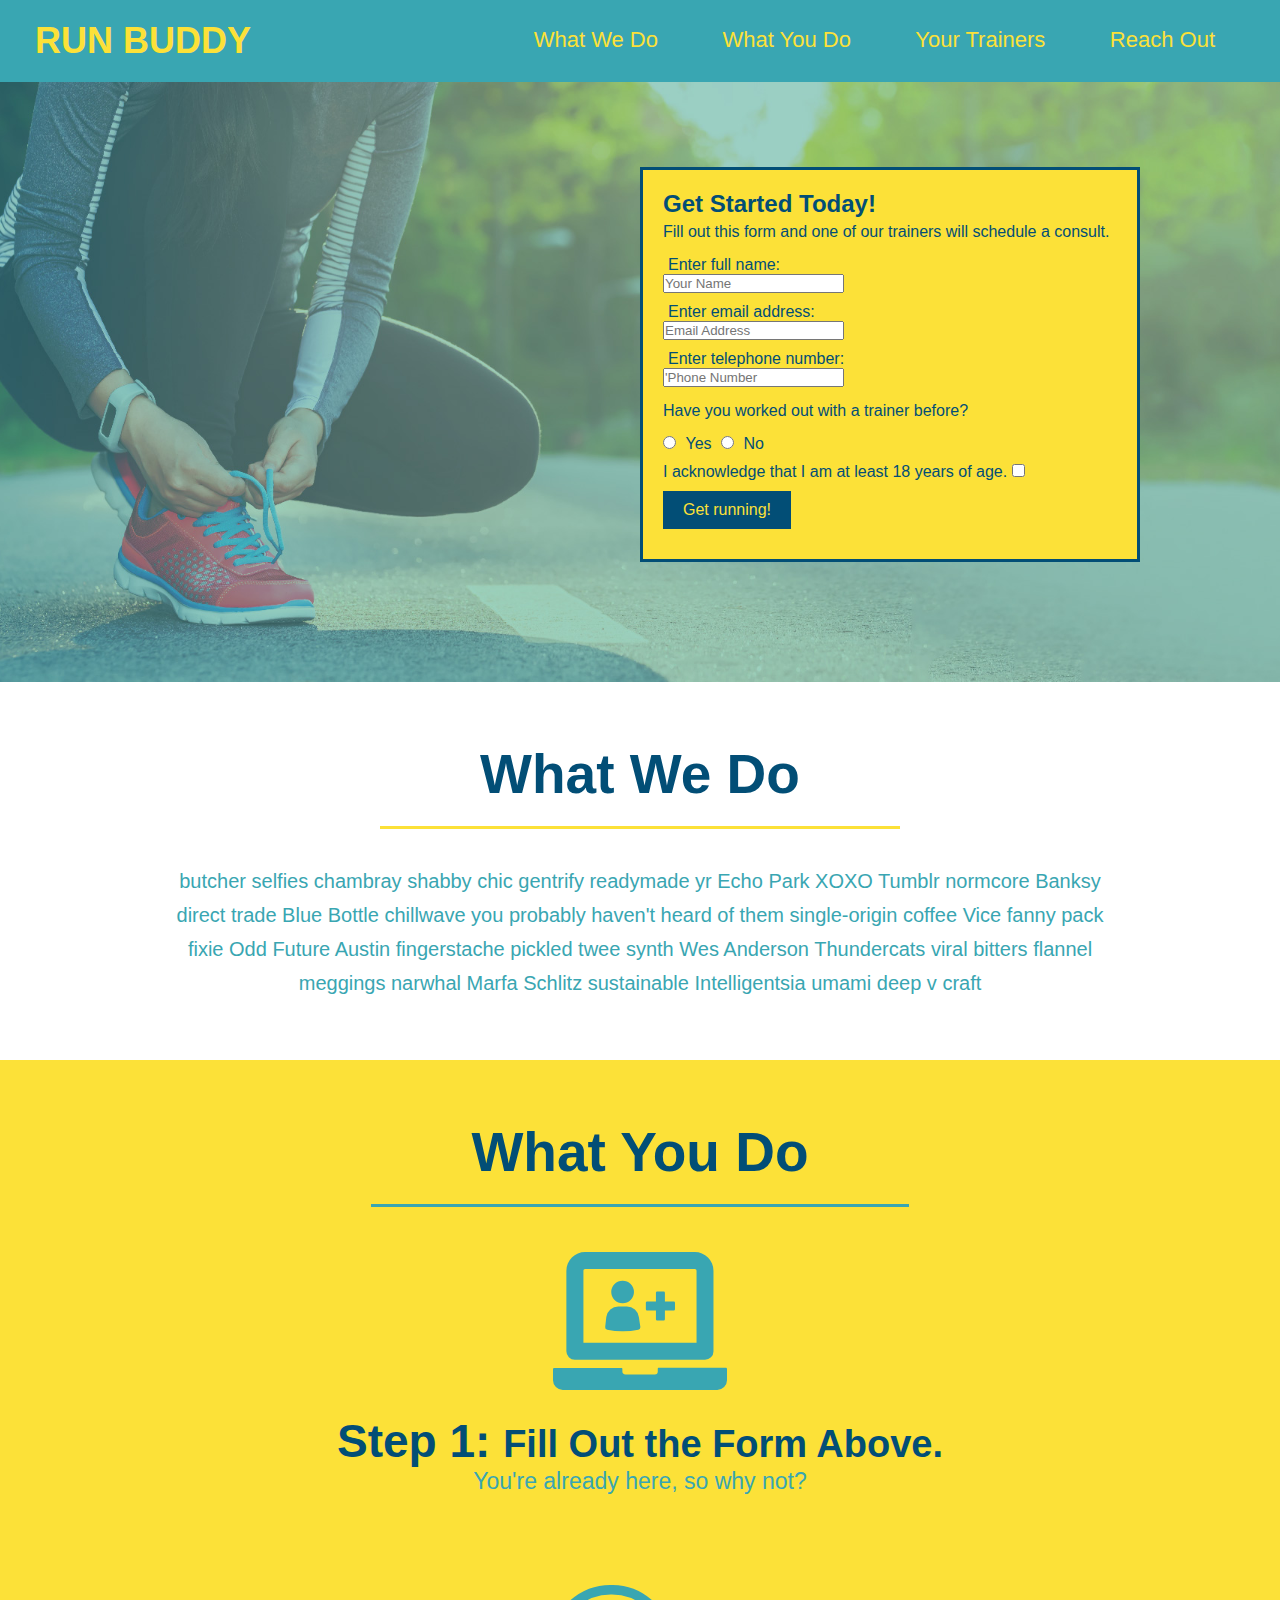
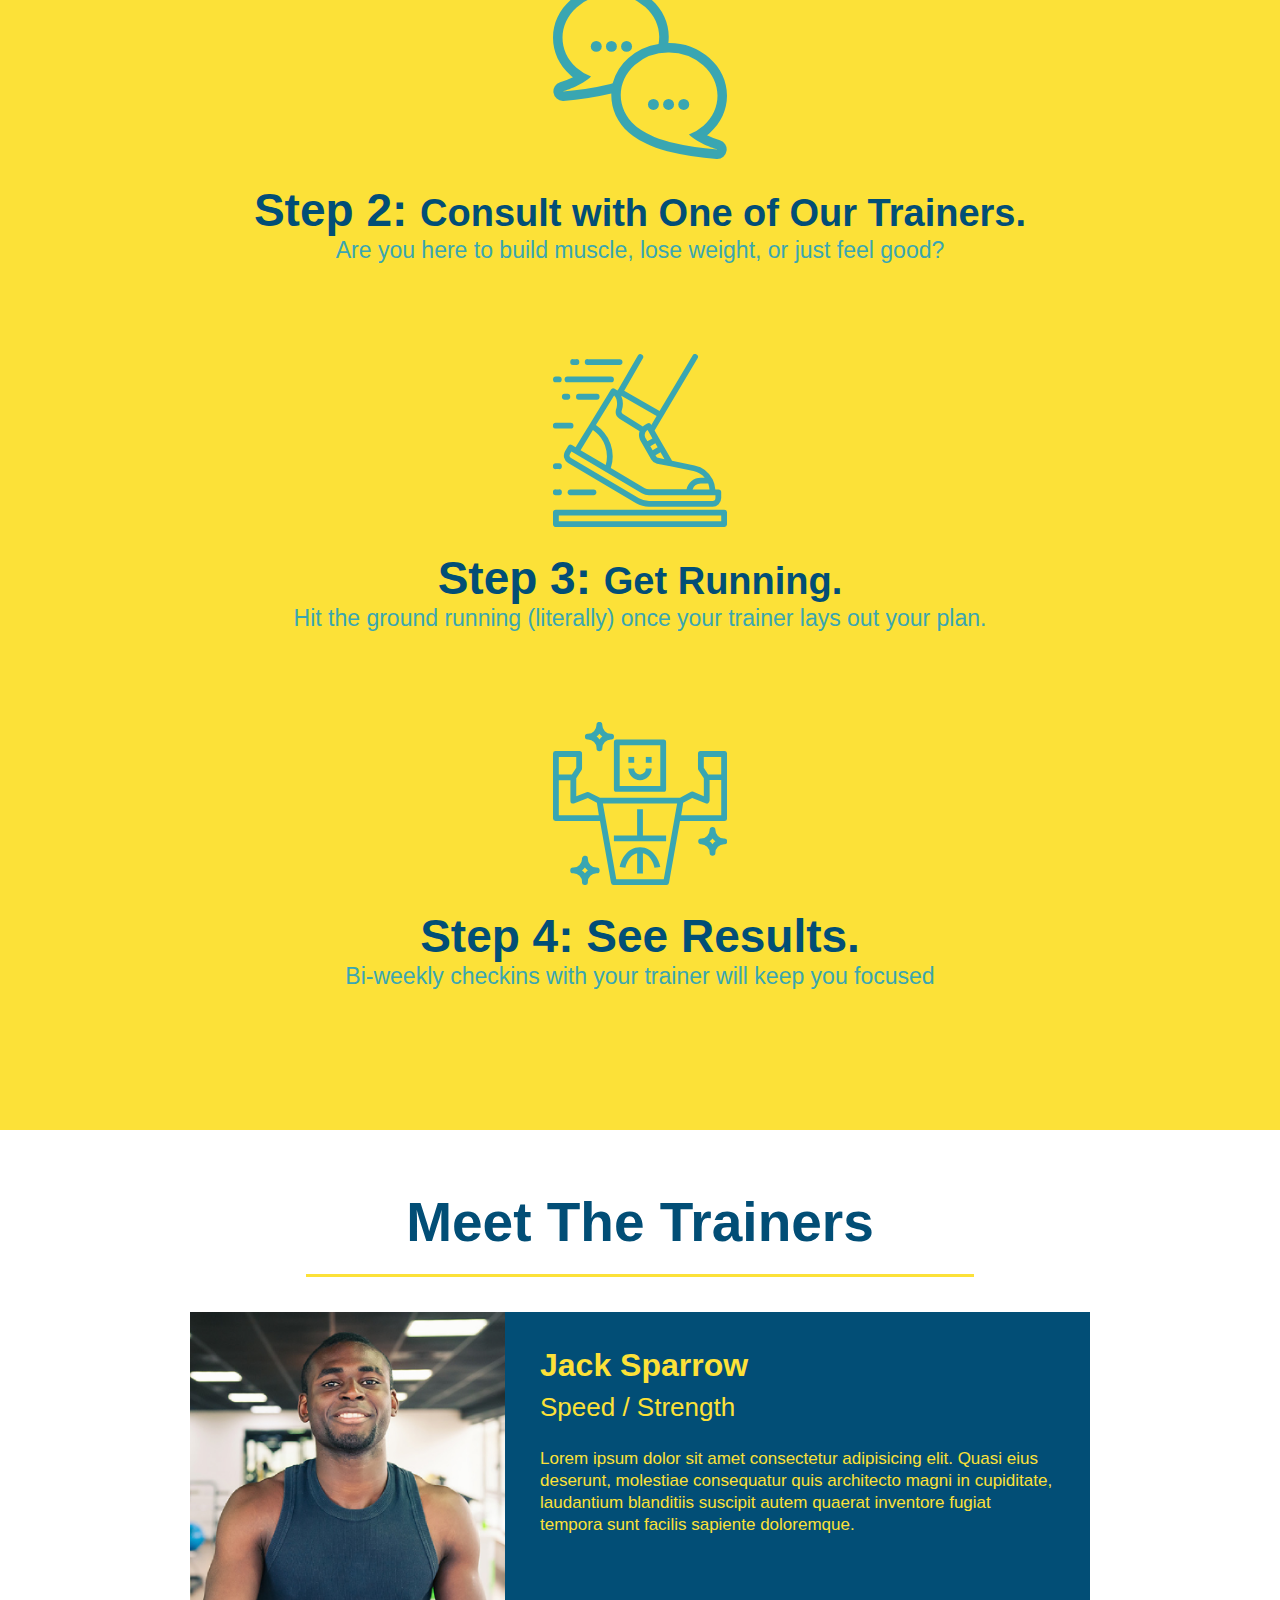
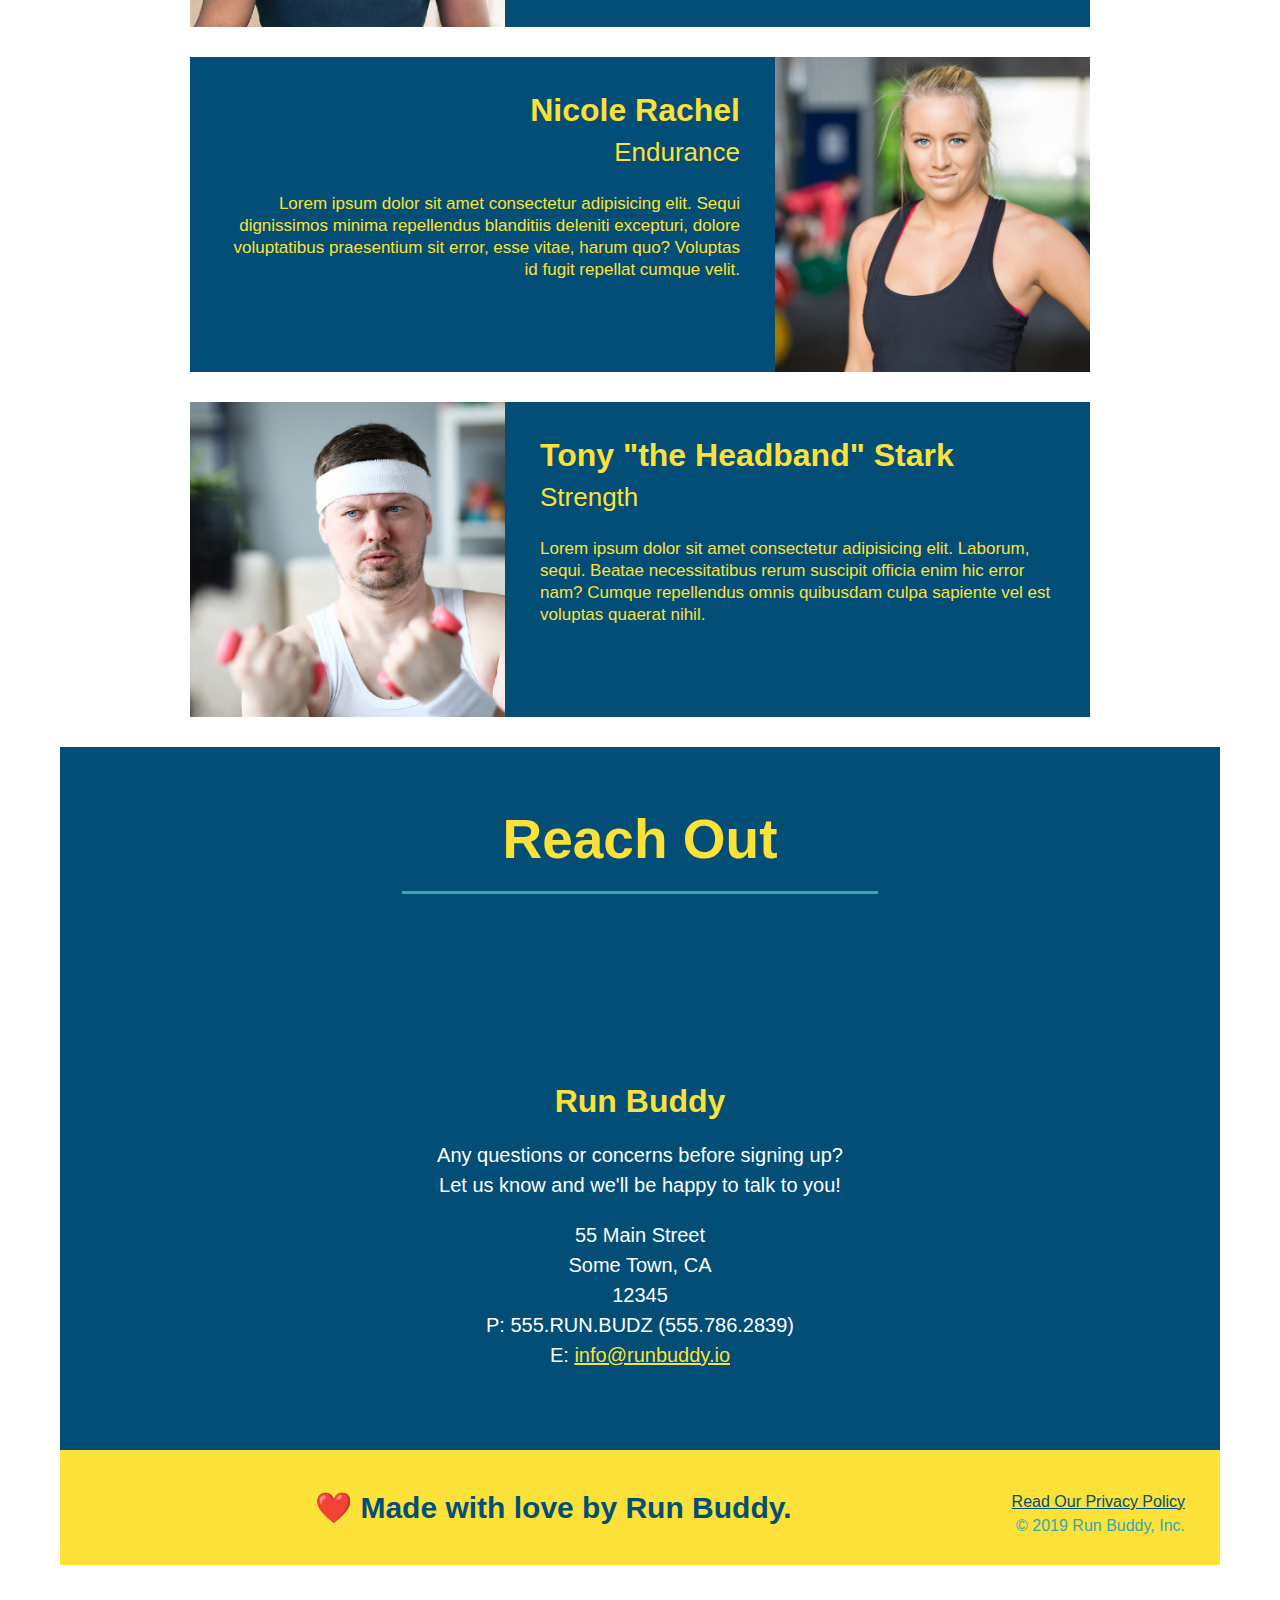
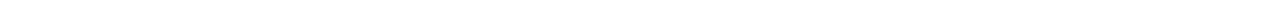
<file: index.html>
<!DOCTYPE html>
<html lang="en">
  <head>
    <meta charset="UTF-8" />
    <title>Run Buddy</title>
    <link rel="stylesheet" href="./assets/css/style.css" />
      </head>
  </head>
  <body>
<!-- navigation -->
<header>
    <h1>
        <a href ="/">RUN BUDDY</a>
    </h1>
    <nav>
        <!-- Unordered list element -->
      <ul>
        <!-- List item element-->
        <li>
          <!-- Anchor element -->
          <a href="#what-we-do">What We Do</a>
        </li>
        <li>
          <a href="#what-you-do">What You Do</a>
        </li>
        <li>
          <a href="#your-trainers">Your Trainers</a>
        </li>
        <li>
          <a href="#reach-out">Reach Out</a>
        </li>
      </ul>
    </nav>
</header>
  
  <!-- hero/jumbotron -->
  <section class="hero">
    <div class="hero-form">
      <h2>Get Started Today!</h2>
      <p>Fill out this form and one of our trainers will schedule a consult.</p>
      <form>
        <fieldset>
          <label for="fullName">Enter full name:</label>
          <input id="fullName" type="text" name="fullName" placeholder="Your Name"/>
        </fieldset>
        <fieldset>
          <label for="emailAddress">Enter email address:</label>
          <input id="emailAddress" type="email" name="emailAddress" placeholder="Email Address"/>
        </fieldset>
        <fieldset>
          <label for="telephoneNumber">Enter telephone number:</label>
          <input id="telephoneNumber" type="tel" name="telephoneNumber" placeholder="'Phone Number"/>
        </fieldset>
        <fieldset>
          <p>Have you worked out with a trainer before?</p>
          <input type="radio" id="Yes" name="YesNo"/>
          <label for="Yes" class="inlineLabel">Yes</label>
          <input type="radio" id="No" name="YesNo"/>
          <label for="No" class="inlineLabel">No</label>
        </fieldset>
        <fieldset>
          <p class="inlineLabel">I acknowledge that I am at least 18 years of age.</p>
          <input type="checkbox" id="checkbox" name="checkbox"/>
        </fieldset>
        <fieldset>
          <button type="submit">
            Get running!
          </button>
        </fieldset> 
      </form>
    </div>
  </section>
  
  <!-- "what we do" section -->
  <section id="what-we-do" class="intro">
    <h2 class="section-title primary-border">What We Do</h2>
    <p>
      butcher selfies chambray shabby chic gentrify readymade yr Echo Park XOXO Tumblr normcore Banksy direct trade Blue Bottle chillwave you probably haven't heard of them single-origin coffee Vice fanny pack fixie Odd Future Austin fingerstache pickled twee synth Wes Anderson Thundercats viral bitters flannel meggings narwhal Marfa Schlitz sustainable Intelligentsia umami deep v craft
    </p>
  </section>
  
  <!-- "what you do" section -->
  <section id="what-you-do" class="steps">
    <h2 class="section-title secondary-border">What You Do</h2>
  
    <div>
      <img src="./assets/images/step-1.svg" alt="" />
      <h3>Step 1: <span>Fill Out the Form Above.</span></h3>
      <p>You're already here, so why not?</p>
    </div>
  
    <div>
      <img src="./assets/images/step-2.svg" alt="" />
      <h3>Step 2: <span>Consult with One of Our Trainers.</span></h3>
      <p>Are you here to build muscle, lose weight, or just feel good?</p>
    </div>
  
    <div>
      <img src="./assets/images/step-3.svg" alt="" />
      <h3>Step 3: <span>Get Running.</span></h3>
      <p>Hit the ground running (literally) once your trainer lays out your plan.</p>
    </div>
  
    <div>
      <img src="./assets/images/step-4.svg" alt="" />
      <h3 class="steps span">Step 4: See Results.</h3>
      <p>Bi-weekly checkins with your trainer will keep you focused</p>
    </div>
  </section>
  
  <!-- "meet the trainers" section -->
  <section id="your-trainers" class="trainers">
    <h2 class="section-title primary-border">
      Meet The Trainers
    </h2>
      <article class="trainer">
        <img src="./assets/images/trainer-1.jpg" alt="Jack Sparrow in his workout clothes, ready to pump iron"/>
        <div class="trainer-bio text-left">
          <h3>Jack Sparrow</h3>
          <h4>Speed / Strength</h4>
          <p>
            Lorem ipsum dolor sit amet consectetur adipisicing elit. Quasi eius deserunt, molestiae consequatur quis architecto magni in cupiditate, laudantium blanditiis suscipit autem quaerat inventore fugiat tempora sunt facilis sapiente doloremque.
          </p>
        </div>
      </article>

  <!-- "second trainer" section -->
  <article class="trainer">
    <div class="trainer-bio text-right">
      <h3>Nicole Rachel</h3>
      <h4>Endurance</h4>
      <p>Lorem ipsum dolor sit amet consectetur adipisicing elit. Sequi dignissimos minima repellendus blanditiis deleniti excepturi, dolore voluptatibus praesentium sit error, esse vitae, harum quo? Voluptas id fugit repellat cumque velit.
      </p>
    </div>
    <img src="./assets/images/trainer-2.jpg" alt="Nicole Rachel cooling off after a workout" />
  </article>

  <!-- "Third Trainer bio" section -->
  <article class="trainer">
    <img src="./assets/images/trainer-3.jpg" alt="Tony Stark wearing a headband and lifting comically small pink weights"/>
    <div class="trainer-bio text-left">
      <h3>Tony "the Headband" Stark</h3>
      <h4>Strength</h4>
      <p>Lorem ipsum dolor sit amet consectetur adipisicing elit. Laborum, sequi. Beatae necessitatibus rerum suscipit officia enim hic error nam? Cumque repellendus omnis quibusdam culpa sapiente vel est voluptas quaerat nihil.
      </p>
    </div>
  </article>
  
  <!-- "reach out" section -->
  <section id="reach-out" class="reachout">
    <h2 class="section-title secondary-border" id="textColor">Reach Out</h2>
    <div class="contact-info">
      <iframe src="https://www.google.com/maps/embed?pb=!1m18!1m12!1m3!1d3356.1402836113075!2d-97.14725508499046!3d32.735465493410445!2m3!1f0!2f0!3f0!3m2!1i1024!2i768!4f13.1!3m3!1m2!1s0x864e7cf9923eebf3%3A0x43601b6d9df5ec9!2s2230%20W%20Division%20St%2C%20Arlington%2C%20TX%2076012!5e0!3m2!1sen!2sus!4v1646624898467!5m2!1sen!2sus"
      style="border: 0;"
      allowfullscreen=""
      loading="lazy">
    </iframe>
    </div>
    <div class="contact">
      <h3>Run Buddy</h3>
      <p>
        Any questions or concerns before signing up?
        <br />
        Let us know and we'll be happy to talk to you!
      </p>
      <address>
        55 Main Street <br />
        Some Town, CA <br />
        12345 <br />
        P: 555.RUN.BUDZ (555.786.2839)<br/>
        E: <a href="mailto:info@runbuddy.io">info@runbuddy.io</a>
      </address>
    </div>
  </section>
  
  <!-- footer -->
  <footer>
    <h2>❤️ Made with love by Run Buddy.</h2>
    <div>
      <a href="./privacy-policy.html">Read Our Privacy Policy</a><br />
      &copy; 2019 Run Buddy, Inc.
    </div>
  </footer>
  </body>
</html>
</file>
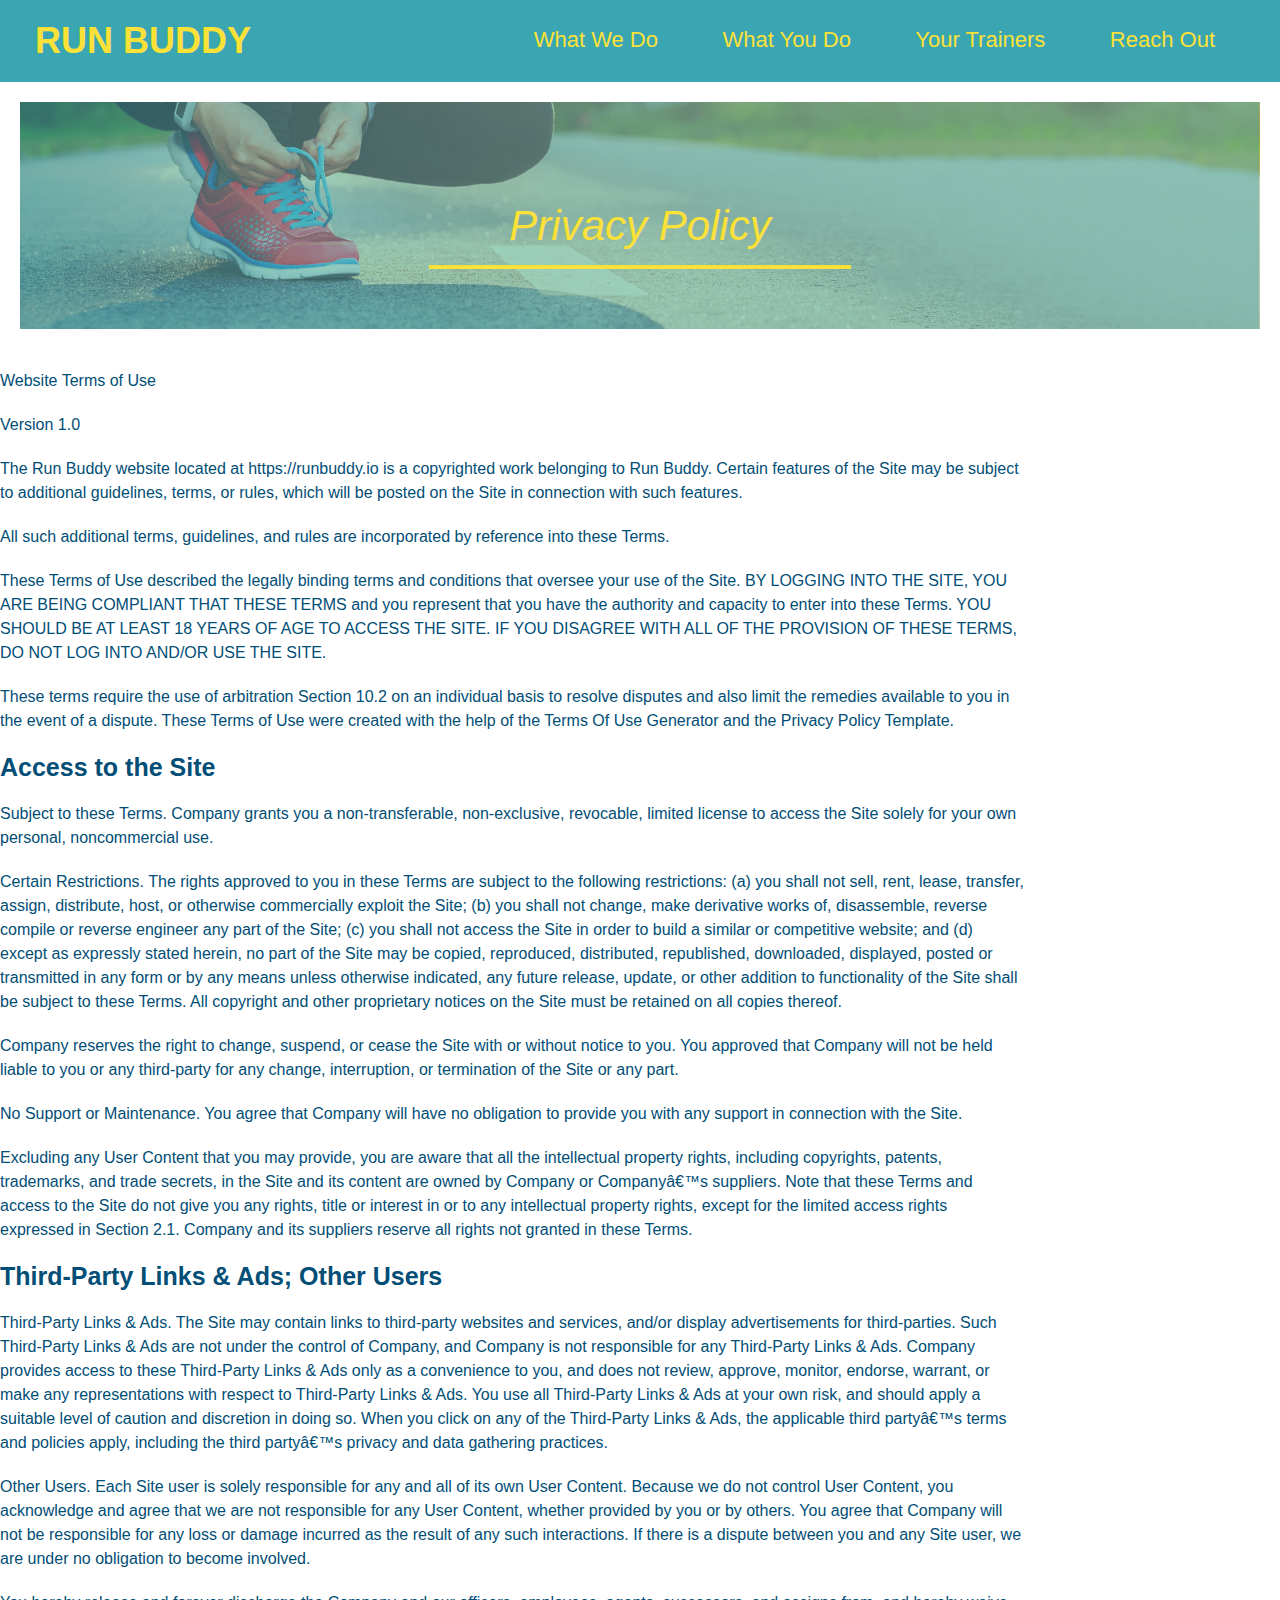
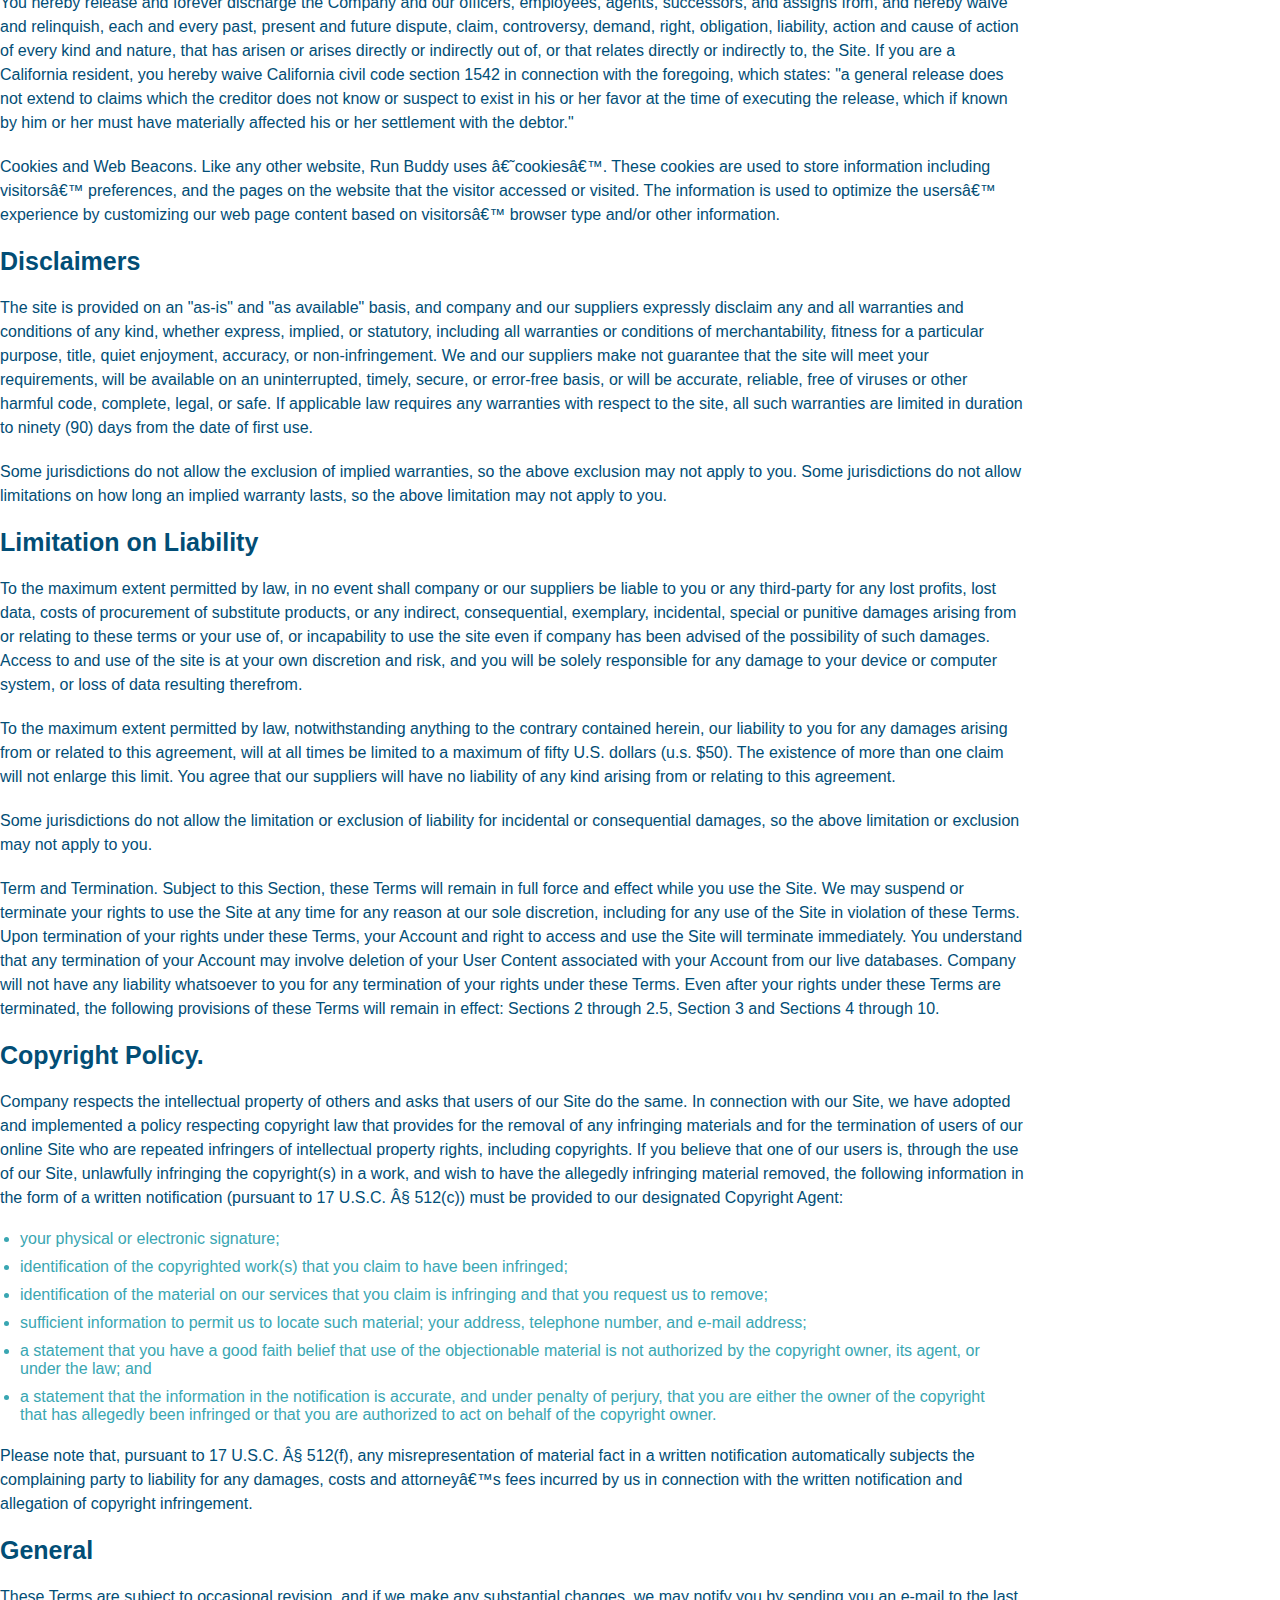
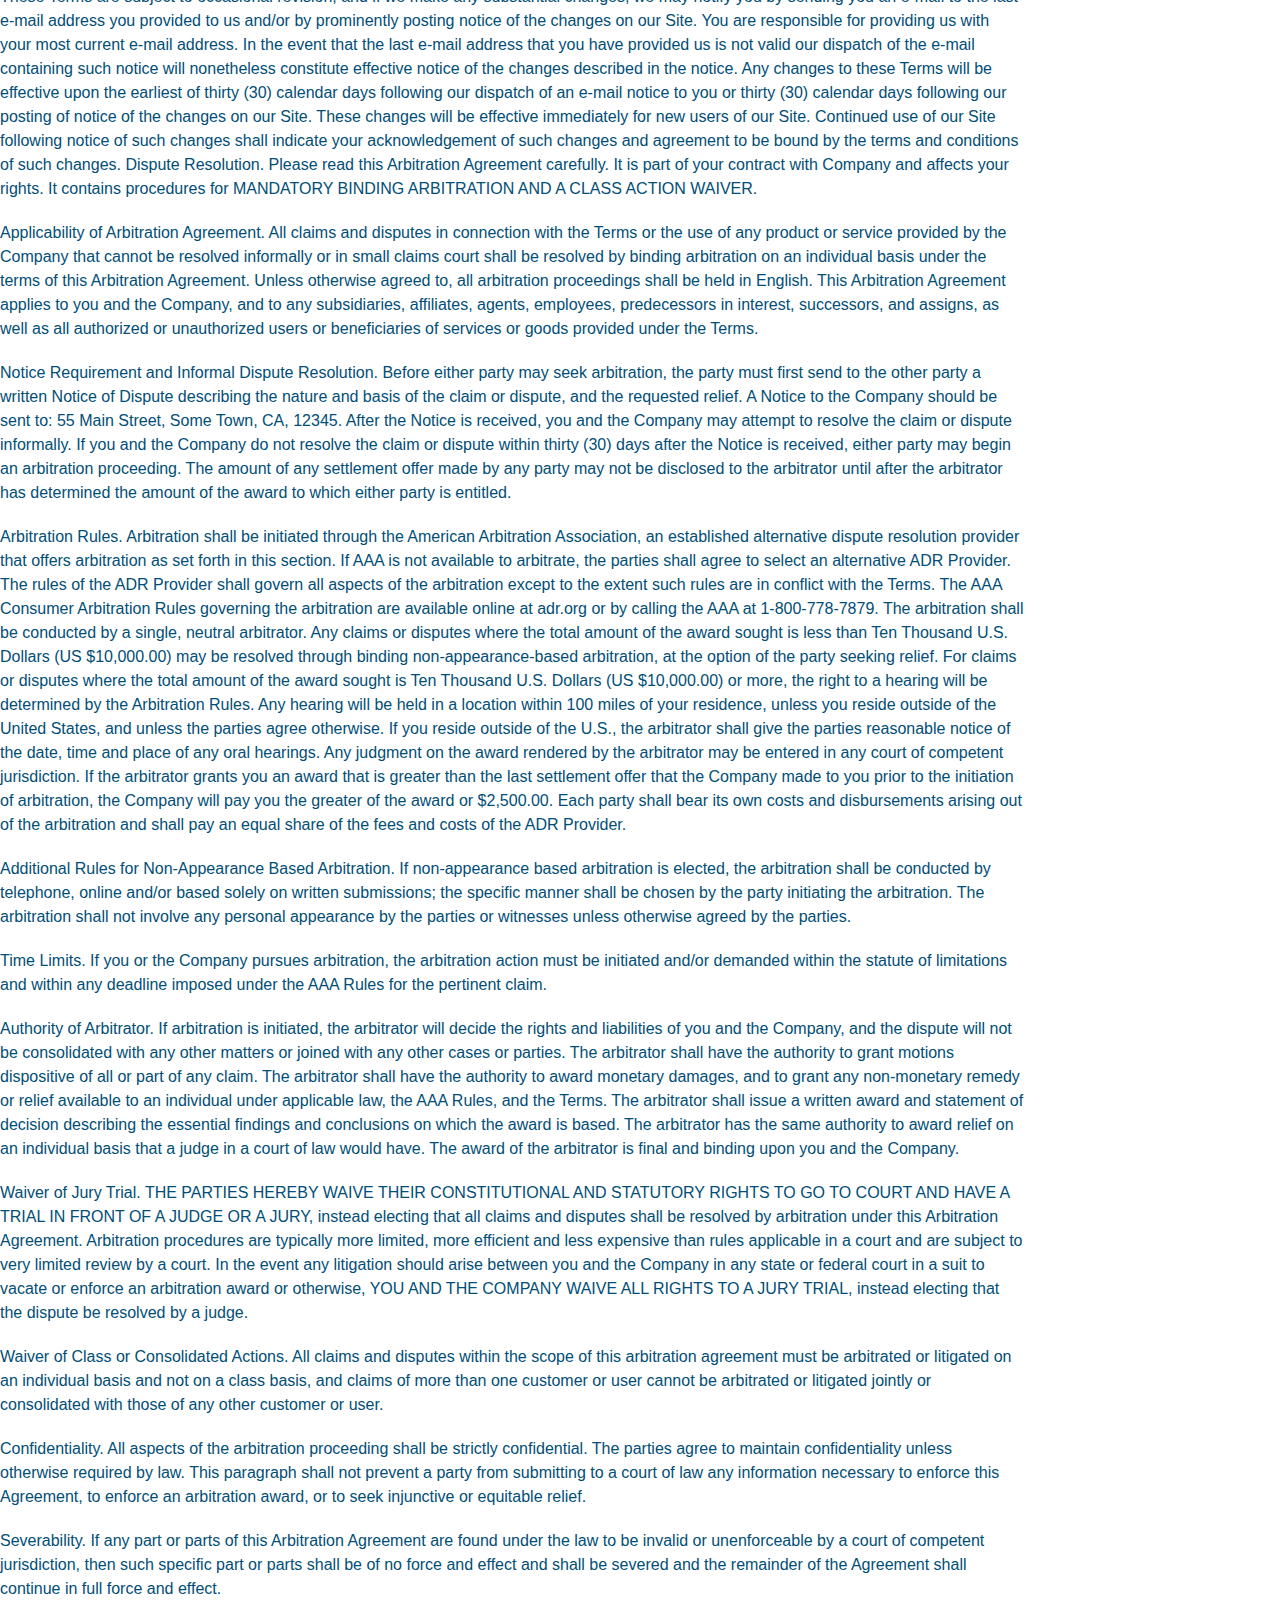
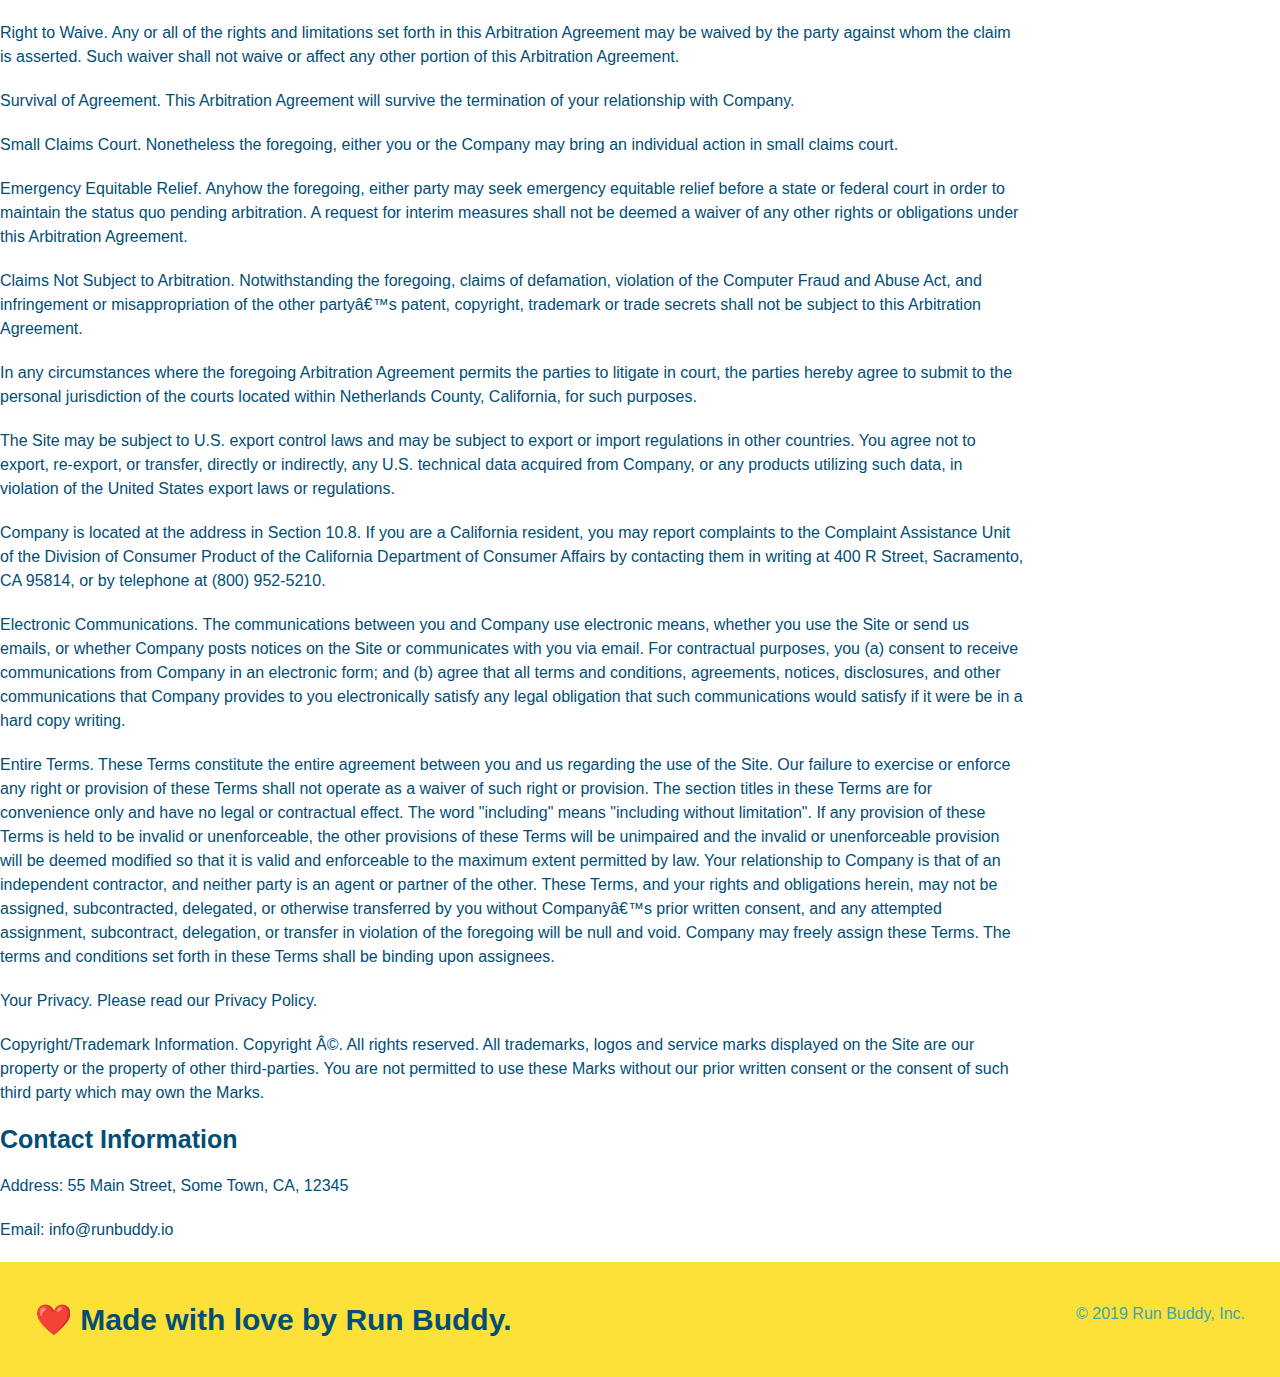
<file: privacy-policy.html>
<!DOCTYPE html>
<html lang="en">
  <head>
    <meta charset="UTF-8" />
    <title>Privacy Policy - Run Buddy</title>
    <link rel="stylesheet" href="./assets/css/style.css" />
    <link rel="stylesheet" href="./assets/css/style2.css" />
      </head>
  </head>
    <body>  
    </body>
    <header>
        <h1>
            <a href ="/">RUN BUDDY</a>
        </h1>
        <nav>
            <!-- Unordered list element -->
          <ul>
            <!-- List item element-->
            <li>
              <!-- Anchor element -->
              <a href="./index.html#what-we-do">What We Do</a>
            </li>
            <li>
              <a href="./index.html#what-you-do">What You Do</a>
            </li>
            <li>
              <a href="./index.html#your-trainers">Your Trainers</a>
            </li>
            <li>
              <a href="./index.html#reach-out">Reach Out</a>
            </li>
          </ul>
        </nav>
    </header>
      <!-- hero/jumbotron -->
  <section class="hero">
      <div class="hero hero-secondary"></div>
      <h2 class="page-title">
          Privacy Policy
      </h2>
  </section>
  <article class="secondary-content">
      
    <p>
        Website Terms of Use
      </p>

      <p>
        Version 1.0
      </p>

      <p>
        The Run Buddy website located at https://runbuddy.io is a copyrighted work belonging to Run Buddy. Certain
        features of the Site may be subject to additional guidelines, terms, or rules, which will be posted on the Site
        in connection with such features.
      </p>

      <p>
        All such additional terms, guidelines, and rules are incorporated by reference into these Terms.
      </p>

      <p>
        These Terms of Use described the legally binding terms and conditions that oversee your use of the Site. BY
        LOGGING INTO THE SITE, YOU ARE BEING COMPLIANT THAT THESE TERMS and you represent that you have the authority
        and capacity to enter into these Terms. YOU SHOULD BE AT LEAST 18 YEARS OF AGE TO ACCESS THE SITE. IF YOU
        DISAGREE WITH ALL OF THE PROVISION OF THESE TERMS, DO NOT LOG INTO AND/OR USE THE SITE.
      </p>

      <p>
        These terms require the use of arbitration Section 10.2 on an individual basis to resolve disputes and also
        limit the remedies available to you in the event of a dispute. These Terms of Use were created with the help of
        the Terms Of Use Generator and the Privacy Policy Template.
      </p>

      <h3>
        Access to the Site
      </h3>

      <p>
        Subject to these Terms. Company grants you a non-transferable, non-exclusive, revocable, limited license to
        access the Site solely for your own personal, noncommercial use.
      </p>

      <p>
        Certain Restrictions. The rights approved to you in these Terms are subject to the following restrictions: (a)
        you shall not sell, rent, lease, transfer, assign, distribute, host, or otherwise commercially exploit the Site;
        (b) you shall not change, make derivative works of, disassemble, reverse compile or reverse engineer any part of
        the Site; (c) you shall not access the Site in order to build a similar or competitive website; and (d) except
        as expressly stated herein, no part of the Site may be copied, reproduced, distributed, republished, downloaded,
        displayed, posted or transmitted in any form or by any means unless otherwise indicated, any future release,
        update, or other addition to functionality of the Site shall be subject to these Terms. All copyright and other
        proprietary notices on the Site must be retained on all copies thereof.
      </p>

      <p>
        Company reserves the right to change, suspend, or cease the Site with or without notice to you. You approved
        that Company will not be held liable to you or any third-party for any change, interruption, or termination of
        the Site or any part.
      </p>

      <p>
        No Support or Maintenance. You agree that Company will have no obligation to provide you with any support in
        connection with the Site.
      </p>

      <p>
        Excluding any User Content that you may provide, you are aware that all the intellectual property rights,
        including copyrights, patents, trademarks, and trade secrets, in the Site and its content are owned by Company
        or Companyâ€™s suppliers. Note that these Terms and access to the Site do not give you any rights, title or
        interest in or to any intellectual property rights, except for the limited access rights expressed in Section
        2.1. Company and its suppliers reserve all rights not granted in these Terms.
      </p>

      <h3>
        Third-Party Links & Ads; Other Users
      </h3>

      <p>
        Third-Party Links & Ads. The Site may contain links to third-party websites and services, and/or display
        advertisements for third-parties. Such Third-Party Links & Ads are not under the control of Company, and Company
        is not responsible for any Third-Party Links & Ads. Company provides access to these Third-Party Links & Ads
        only as a convenience to you, and does not review, approve, monitor, endorse, warrant, or make any
        representations with respect to Third-Party Links & Ads. You use all Third-Party Links & Ads at your own risk,
        and should apply a suitable level of caution and discretion in doing so. When you click on any of the
        Third-Party Links & Ads, the applicable third partyâ€™s terms and policies apply, including the third partyâ€™s
        privacy and data gathering practices.
      </p>

      <p>
        Other Users. Each Site user is solely responsible for any and all of its own User Content. Because we do not
        control User Content, you acknowledge and agree that we are not responsible for any User Content, whether
        provided by you or by others. You agree that Company will not be responsible for any loss or damage incurred as
        the result of any such interactions. If there is a dispute between you and any Site user, we are under no
        obligation to become involved.
      </p>

      <p>
        You hereby release and forever discharge the Company and our officers, employees, agents, successors, and
        assigns from, and hereby waive and relinquish, each and every past, present and future dispute, claim,
        controversy, demand, right, obligation, liability, action and cause of action of every kind and nature, that has
        arisen or arises directly or indirectly out of, or that relates directly or indirectly to, the Site. If you are
        a California resident, you hereby waive California civil code section 1542 in connection with the foregoing,
        which states: "a general release does not extend to claims which the creditor does not know or suspect to exist
        in his or her favor at the time of executing the release, which if known by him or her must have materially
        affected his or her settlement with the debtor."
      </p>

      <p>
        Cookies and Web Beacons. Like any other website, Run Buddy uses â€˜cookiesâ€™. These cookies are used to store
        information including visitorsâ€™ preferences, and the pages on the website that the visitor accessed or visited.
        The information is used to optimize the usersâ€™ experience by customizing our web page content based on visitorsâ€™
        browser type and/or other information.
      </p>

      <h3>
        Disclaimers
      </h3>

      <p>
        The site is provided on an "as-is" and "as available" basis, and company and our suppliers expressly disclaim
        any and all warranties and conditions of any kind, whether express, implied, or statutory, including all
        warranties or conditions of merchantability, fitness for a particular purpose, title, quiet enjoyment, accuracy,
        or non-infringement. We and our suppliers make not guarantee that the site will meet your requirements, will be
        available on an uninterrupted, timely, secure, or error-free basis, or will be accurate, reliable, free of
        viruses or other harmful code, complete, legal, or safe. If applicable law requires any warranties with respect
        to the site, all such warranties are limited in duration to ninety (90) days from the date of first use.
      </p>

      <p>
        Some jurisdictions do not allow the exclusion of implied warranties, so the above exclusion may not apply to
        you. Some jurisdictions do not allow limitations on how long an implied warranty lasts, so the above limitation
        may not apply to you.
      </p>

      <h3>
        Limitation on Liability
      </h3>

      <p>
        To the maximum extent permitted by law, in no event shall company or our suppliers be liable to you or any
        third-party for any lost profits, lost data, costs of procurement of substitute products, or any indirect,
        consequential, exemplary, incidental, special or punitive damages arising from or relating to these terms or
        your use of, or incapability to use the site even if company has been advised of the possibility of such
        damages. Access to and use of the site is at your own discretion and risk, and you will be solely responsible
        for any damage to your device or computer system, or loss of data resulting therefrom.
      </p>

      <p>
        To the maximum extent permitted by law, notwithstanding anything to the contrary contained herein, our liability
        to you for any damages arising from or related to this agreement, will at all times be limited to a maximum of
        fifty U.S. dollars (u.s. $50). The existence of more than one claim will not enlarge this limit. You agree that
        our suppliers will have no liability of any kind arising from or relating to this agreement.
      </p>

      <p>
        Some jurisdictions do not allow the limitation or exclusion of liability for incidental or consequential
        damages, so the above limitation or exclusion may not apply to you.
      </p>

      <p>
        Term and Termination. Subject to this Section, these Terms will remain in full force and effect while you use
        the Site. We may suspend or terminate your rights to use the Site at any time for any reason at our sole
        discretion, including for any use of the Site in violation of these Terms. Upon termination of your rights under
        these Terms, your Account and right to access and use the Site will terminate immediately. You understand that
        any termination of your Account may involve deletion of your User Content associated with your Account from our
        live databases. Company will not have any liability whatsoever to you for any termination of your rights under
        these Terms. Even after your rights under these Terms are terminated, the following provisions of these Terms
        will remain in effect: Sections 2 through 2.5, Section 3 and Sections 4 through 10.
      </p>

      <h3>
        Copyright Policy.
      </h3>

      <p>
        Company respects the intellectual property of others and asks that users of our Site do the same. In connection
        with our Site, we have adopted and implemented a policy respecting copyright law that provides for the removal
        of any infringing materials and for the termination of users of our online Site who are repeated infringers of
        intellectual property rights, including copyrights. If you believe that one of our users is, through the use of
        our Site, unlawfully infringing the copyright(s) in a work, and wish to have the allegedly infringing material
        removed, the following information in the form of a written notification (pursuant to 17 U.S.C. Â§ 512(c)) must
        be provided to our designated Copyright Agent:
      </p>

      <ul>
        <li>
          your physical or electronic signature;
        </li>
        <li>
          identification of the copyrighted work(s) that you claim to have been infringed;
        </li>
        <li>
          identification of the material on our services that you claim is infringing and that you request us to remove;
        </li>
        <li>
          sufficient information to permit us to locate such material; your address, telephone number, and e-mail
          address;
        </li>
        <li>
          a statement that you have a good faith belief that use of the objectionable material is not authorized by the
          copyright owner, its agent, or under the law; and
        </li>
        <li>
          a statement that the information in the notification is accurate, and under penalty of perjury, that you are
          either the owner of the copyright that has allegedly been infringed or that you are authorized to act on
          behalf of the copyright owner.
        </li>
      </ul>

      <p>
        Please note that, pursuant to 17 U.S.C. Â§ 512(f), any misrepresentation of material fact in a written
        notification automatically subjects the complaining party to liability for any damages, costs and attorneyâ€™s
        fees incurred by us in connection with the written notification and allegation of copyright infringement.
      </p>

      <h3>
        General
      </h3>

      <p>
        These Terms are subject to occasional revision, and if we make any substantial changes, we may notify you by
        sending you an e-mail to the last e-mail address you provided to us and/or by prominently posting notice of the
        changes on our Site. You are responsible for providing us with your most current e-mail address. In the event
        that the last e-mail address that you have provided us is not valid our dispatch of the e-mail containing such
        notice will nonetheless constitute effective notice of the changes described in the notice. Any changes to these
        Terms will be effective upon the earliest of thirty (30) calendar days following our dispatch of an e-mail
        notice to you or thirty (30) calendar days following our posting of notice of the changes on our Site. These
        changes will be effective immediately for new users of our Site. Continued use of our Site following notice of
        such changes shall indicate your acknowledgement of such changes and agreement to be bound by the terms and
        conditions of such changes. Dispute Resolution. Please read this Arbitration Agreement carefully. It is part of
        your contract with Company and affects your rights. It contains procedures for MANDATORY BINDING ARBITRATION AND
        A CLASS ACTION WAIVER.
      </p>

      <p>
        Applicability of Arbitration Agreement. All claims and disputes in connection with the Terms or the use of any
        product or service provided by the Company that cannot be resolved informally or in small claims court shall be
        resolved by binding arbitration on an individual basis under the terms of this Arbitration Agreement. Unless
        otherwise agreed to, all arbitration proceedings shall be held in English. This Arbitration Agreement applies to
        you and the Company, and to any subsidiaries, affiliates, agents, employees, predecessors in interest,
        successors, and assigns, as well as all authorized or unauthorized users or beneficiaries of services or goods
        provided under the Terms.
      </p>

      <p>
        Notice Requirement and Informal Dispute Resolution. Before either party may seek arbitration, the party must
        first send to the other party a written Notice of Dispute describing the nature and basis of the claim or
        dispute, and the requested relief. A Notice to the Company should be sent to: 55 Main Street, Some Town, CA,
        12345. After the Notice is received, you and the Company may attempt to resolve the claim or dispute informally.
        If you and the Company do not resolve the claim or dispute within thirty (30) days after the Notice is received,
        either party may begin an arbitration proceeding. The amount of any settlement offer made by any party may not
        be disclosed to the arbitrator until after the arbitrator has determined the amount of the award to which either
        party is entitled.
      </p>

      <p>
        Arbitration Rules. Arbitration shall be initiated through the American Arbitration Association, an established
        alternative dispute resolution provider that offers arbitration as set forth in this section. If AAA is not
        available to arbitrate, the parties shall agree to select an alternative ADR Provider. The rules of the ADR
        Provider shall govern all aspects of the arbitration except to the extent such rules are in conflict with the
        Terms. The AAA Consumer Arbitration Rules governing the arbitration are available online at adr.org or by
        calling the AAA at 1-800-778-7879. The arbitration shall be conducted by a single, neutral arbitrator. Any
        claims or disputes where the total amount of the award sought is less than Ten Thousand U.S. Dollars (US
        $10,000.00) may be resolved through binding non-appearance-based arbitration, at the option of the party seeking
        relief. For claims or disputes where the total amount of the award sought is Ten Thousand U.S. Dollars (US
        $10,000.00) or more, the right to a hearing will be determined by the Arbitration Rules. Any hearing will be
        held in a location within 100 miles of your residence, unless you reside outside of the United States, and
        unless the parties agree otherwise. If you reside outside of the U.S., the arbitrator shall give the parties
        reasonable notice of the date, time and place of any oral hearings. Any judgment on the award rendered by the
        arbitrator may be entered in any court of competent jurisdiction. If the arbitrator grants you an award that is
        greater than the last settlement offer that the Company made to you prior to the initiation of arbitration, the
        Company will pay you the greater of the award or $2,500.00. Each party shall bear its own costs and
        disbursements arising out of the arbitration and shall pay an equal share of the fees and costs of the ADR
        Provider.
      </p>

      <p>
        Additional Rules for Non-Appearance Based Arbitration. If non-appearance based arbitration is elected, the
        arbitration shall be conducted by telephone, online and/or based solely on written submissions; the specific
        manner shall be chosen by the party initiating the arbitration. The arbitration shall not involve any personal
        appearance by the parties or witnesses unless otherwise agreed by the parties.
      </p>

      <p>
        Time Limits. If you or the Company pursues arbitration, the arbitration action must be initiated and/or demanded
        within the statute of limitations and within any deadline imposed under the AAA Rules for the pertinent claim.
      </p>

      <p>
        Authority of Arbitrator. If arbitration is initiated, the arbitrator will decide the rights and liabilities of
        you and the Company, and the dispute will not be consolidated with any other matters or joined with any other
        cases or parties. The arbitrator shall have the authority to grant motions dispositive of all or part of any
        claim. The arbitrator shall have the authority to award monetary damages, and to grant any non-monetary remedy
        or relief available to an individual under applicable law, the AAA Rules, and the Terms. The arbitrator shall
        issue a written award and statement of decision describing the essential findings and conclusions on which the
        award is based. The arbitrator has the same authority to award relief on an individual basis that a judge in a
        court of law would have. The award of the arbitrator is final and binding upon you and the Company.
      </p>

      <p>
        Waiver of Jury Trial. THE PARTIES HEREBY WAIVE THEIR CONSTITUTIONAL AND STATUTORY RIGHTS TO GO TO COURT AND HAVE
        A TRIAL IN FRONT OF A JUDGE OR A JURY, instead electing that all claims and disputes shall be resolved by
        arbitration under this Arbitration Agreement. Arbitration procedures are typically more limited, more efficient
        and less expensive than rules applicable in a court and are subject to very limited review by a court. In the
        event any litigation should arise between you and the Company in any state or federal court in a suit to vacate
        or enforce an arbitration award or otherwise, YOU AND THE COMPANY WAIVE ALL RIGHTS TO A JURY TRIAL, instead
        electing that the dispute be resolved by a judge.
      </p>

      <p>
        Waiver of Class or Consolidated Actions. All claims and disputes within the scope of this arbitration agreement
        must be arbitrated or litigated on an individual basis and not on a class basis, and claims of more than one
        customer or user cannot be arbitrated or litigated jointly or consolidated with those of any other customer or
        user.
      </p>

      <p>
        Confidentiality. All aspects of the arbitration proceeding shall be strictly confidential. The parties agree to
        maintain confidentiality unless otherwise required by law. This paragraph shall not prevent a party from
        submitting to a court of law any information necessary to enforce this Agreement, to enforce an arbitration
        award, or to seek injunctive or equitable relief.
      </p>

      <p>
        Severability. If any part or parts of this Arbitration Agreement are found under the law to be invalid or
        unenforceable by a court of competent jurisdiction, then such specific part or parts shall be of no force and
        effect and shall be severed and the remainder of the Agreement shall continue in full force and effect.
      </p>

      <p>
        Right to Waive. Any or all of the rights and limitations set forth in this Arbitration Agreement may be waived
        by the party against whom the claim is asserted. Such waiver shall not waive or affect any other portion of this
        Arbitration Agreement.
      </p>

      <p>
        Survival of Agreement. This Arbitration Agreement will survive the termination of your relationship with
        Company.
      </p>

      <p>
        Small Claims Court. Nonetheless the foregoing, either you or the Company may bring an individual action in small
        claims court.
      </p>

      <p>
        Emergency Equitable Relief. Anyhow the foregoing, either party may seek emergency equitable relief before a
        state or federal court in order to maintain the status quo pending arbitration. A request for interim measures
        shall not be deemed a waiver of any other rights or obligations under this Arbitration Agreement.
      </p>

      <p>
        Claims Not Subject to Arbitration. Notwithstanding the foregoing, claims of defamation, violation of the
        Computer Fraud and Abuse Act, and infringement or misappropriation of the other partyâ€™s patent, copyright,
        trademark or trade secrets shall not be subject to this Arbitration Agreement.
      </p>

      <p>
        In any circumstances where the foregoing Arbitration Agreement permits the parties to litigate in court, the
        parties hereby agree to submit to the personal jurisdiction of the courts located within Netherlands County,
        California, for such purposes.
      </p>

      <p>
        The Site may be subject to U.S. export control laws and may be subject to export or import regulations in other
        countries. You agree not to export, re-export, or transfer, directly or indirectly, any U.S. technical data
        acquired from Company, or any products utilizing such data, in violation of the United States export laws or
        regulations.
      </p>

      <p>
        Company is located at the address in Section 10.8. If you are a California resident, you may report complaints
        to the Complaint Assistance Unit of the Division of Consumer Product of the California Department of Consumer
        Affairs by contacting them in writing at 400 R Street, Sacramento, CA 95814, or by telephone at (800) 952-5210.
      </p>

      <p>
        Electronic Communications. The communications between you and Company use electronic means, whether you use the
        Site or send us emails, or whether Company posts notices on the Site or communicates with you via email. For
        contractual purposes, you (a) consent to receive communications from Company in an electronic form; and (b)
        agree that all terms and conditions, agreements, notices, disclosures, and other communications that Company
        provides to you electronically satisfy any legal obligation that such communications would satisfy if it were be
        in a hard copy writing.
      </p>

      <p>
        Entire Terms. These Terms constitute the entire agreement between you and us regarding the use of the Site. Our
        failure to exercise or enforce any right or provision of these Terms shall not operate as a waiver of such right
        or provision. The section titles in these Terms are for convenience only and have no legal or contractual
        effect. The word "including" means "including without limitation". If any provision of these Terms is held to be
        invalid or unenforceable, the other provisions of these Terms will be unimpaired and the invalid or
        unenforceable provision will be deemed modified so that it is valid and enforceable to the maximum extent
        permitted by law. Your relationship to Company is that of an independent contractor, and neither party is an
        agent or partner of the other. These Terms, and your rights and obligations herein, may not be assigned,
        subcontracted, delegated, or otherwise transferred by you without Companyâ€™s prior written consent, and any
        attempted assignment, subcontract, delegation, or transfer in violation of the foregoing will be null and void.
        Company may freely assign these Terms. The terms and conditions set forth in these Terms shall be binding upon
        assignees.
      </p>

      <p>
        Your Privacy. Please read our Privacy Policy.
      </p>

      <p>
        Copyright/Trademark Information. Copyright Â©. All rights reserved. All trademarks, logos and service marks
        displayed on the Site are our property or the property of other third-parties. You are not permitted to use
        these Marks without our prior written consent or the consent of such third party which may own the Marks.
      </p>

      <h3>
        Contact Information
      </h3>

      <p>
        Address: 55 Main Street, Some Town, CA, 12345
      </p>

      <p>
        Email: info@runbuddy.io
      </p>

  </article>
<!-- footer -->
<footer>
    <h2>❤️ Made with love by Run Buddy.</h2>
    <div>
      &copy; 2019 Run Buddy, Inc.
    </div>
  </footer>

    </html>
</file>
<file: assets/css/style.css>
* {
  margin: 0;
  padding: 0;
  box-sizing: border-box;
}

/* Hero Style Start */
.hero {
  background-image: url("../images/hero-bg.jpg");
  height: 600px;
  background-size: cover;
  background-position: center;
  position: relative;
  
}
/* Hero Style End */

body {
    
    color: #39a6b2;
    font-family: Helvetica, Arial, sans-serif;
  }


header {
    padding: 20px 35px;
    background-color: #39a6b2;
  }

  header h1 {
  font-weight: bold;
  font-size: 36px;
  color: #fce138;
  margin: 0;
}

header a {
  color: #fce138;
}

  
header a {
    text-decoration: none;
    color: #fce138;
  }

  header nav {
    float: right;
    margin: 7px 0;
  }

  header nav ul li {
    display: inline;
  }

  header nav ul li a {
    margin: 0 30px;
    font-weight: lighter;
    font-size: 22px;
  }

  header h1 {
    font-weight: bold;
    font-size: 36px;
    color: #fce138;
    margin: 0;
    display: inline;
  } 
  
  footer {
    background: #fce138;
    width: 100%;
    padding: 40px 35px;
  }

  footer h2 {
    display: inline;
    color: #024e76;
    font-size: 30px;
    margin: 0;
  }

  footer div {
    float: right;
    line-height: 1.5;
    text-align: right;
  }

  footer a {
    color: #024e76;
  }

  .hero-form {
    border: 3px solid #024e76;
    background-color: #fce138;
    padding: 20px;
    width: 500px;
    color: #024e76;
    position: absolute;
    bottom: 120px;
    right: 140px;
  }

  .hero-form fieldset {
    border: none;
    margin: 10px 0px;
  }

  .hero-form label {
    display: block;
  }

  .hero-form .inlineLabel {
    display: inline;
  }

  .hero-form h3 {
    font-size: 24px;
    margin: 0;
  }
  
  .hero-form p {
    margin: 5px 0 15px 0;
  }
  
  .form-input {
    border: 1px solid #024e76;
    display: block;
    padding: 7px 15px;
    font-size: 16px;
    color: #024e76;
    width: 100%;
    margin-bottom: 15px;
  }

  .hero-form label {
    margin: 0 5px;
  }

  .hero-form button {
    color: #fce138;
    background-color: #024e76;
    border: none;
    padding: 10px 20px;
    font-size: 16px;
  }

  section {
    padding: 60px;
  }
  /* HERO STYLES END */

  .section-title {
    font-size: 55px;
    color: #024e76;
    margin-bottom: 35px;
    padding: 0 100px 20px 100px;
    display: inline-block;
    border-bottom: 3px solid;
  }
  
  .primary-border {
    border-color: #fce138;
  }
  
  .secondary-border {
    border-color: #39a6b2;
  }

  .intro {
    text-align: center;
  }

  .intro p {
    margin: 0 auto;
    line-height: 1.7;
    color: #39a6b2;
    width: 80%;
    font-size: 20px;
  }

  .steps {
    text-align: center;
    background: #fce138;
  }
  .steps div {
    margin-bottom: 80px;
  }
  
  .steps img {
    width: 15%;
    margin: 10px 0;
  }
  
  .steps h3 {
    color: #024e76;
    font-size: 46px;
    margin-top: 10px;
  }
  
  .steps p {
    color: #39a6b2;
    font-size: 23px;
  }

  .steps span {
    font-size: 38px;
  }

  .trainers {
    text-align: center;
  }
  
  .trainer {
    width: 900px;
    margin: 0 auto 30px auto;
    background: #024e76;
    color: #fce138;
    overflow: auto;
  }
  
  .trainer img {
    width: 35%;
    float: left;
  }
  
  .trainer-bio {
    padding: 35px;
    float: left;
    width: 65%;
  }
  
  .text-left {
    text-align: left;
  }
  
  .text-right {
    text-align: right;
  }
  
  .trainer-bio h3 {
    font-size: 32px;
    margin-bottom: 8px;
  }
  
  .trainer-bio h4 {
    font-weight: lighter;
    font-size: 26px;
    margin-bottom: 25px;
  }
  
  .trainer-bio p {
    font-size: 17px;
    line-height: 1.3;
  }

  #reach-out {
    background-color: #024e76;
    text-align: center;
  }

  .reachout {
    color: #fce138;
    text-align: center;
  }

  .contact {
    color: teal;
  }
  
  #textColor {
    color: #fce138  ;
  }

  .contact-info div {
    width: 410px;
    display: inline-block;
    vertical-align: top;
    text-align: left;
    margin: 30px 0 0 60px;
    color: white; 
  }

  .iframe {
    width: 400px;
    height: 400px;
  }

  .contact h3 {
    color: #fce138;
    font-size: 32px;
  }

  .contact p, .contact address {
    margin: 20px 0;
    line-height: 1.5;
    font-size: 20px;
    font-style: normal;
    color: white
  }

  .contact a {
    color: #fce138;
  }
</file>
<file: assets/css/style2.css>
.hero {
    margin: 20px;
    font-size: 20px;
    background-color: white;
    color: blue;
    background-position: bottom;
    height: auto;
    text-align: center;
    margin-bottom: 40px;
  }
  
  .hero-secondary {
    background-color: black;
    color: red;
  }

  .page-title {
      color: #fce138;
      display: inline-block;
      border-bottom: solid 4px; color: #fce138;
      padding: 0 80px 15px 80px;
      font-weight: normal;
      font-size: 42px;
      font-style: italic;
  }

  .secondary-content {
      width: 80%;
      margin: center;   
      color: #024e76;
  }

  .secondary-content h3 {
      font-size: 25px;
      margin: 20px 0 20px 0;
  }

  .secondary-content p {
      font-size: 16px;
      line-height: 1.5;
      margin: 20px 0 20px 0;
  }

  .secondary-content ul {
      margin: 15px 20px 15px 20px;
  }

  .secondary-content li {
      color: #39a6b2;
      margin: 10px 0px 10px 0px;
  }
</file>
